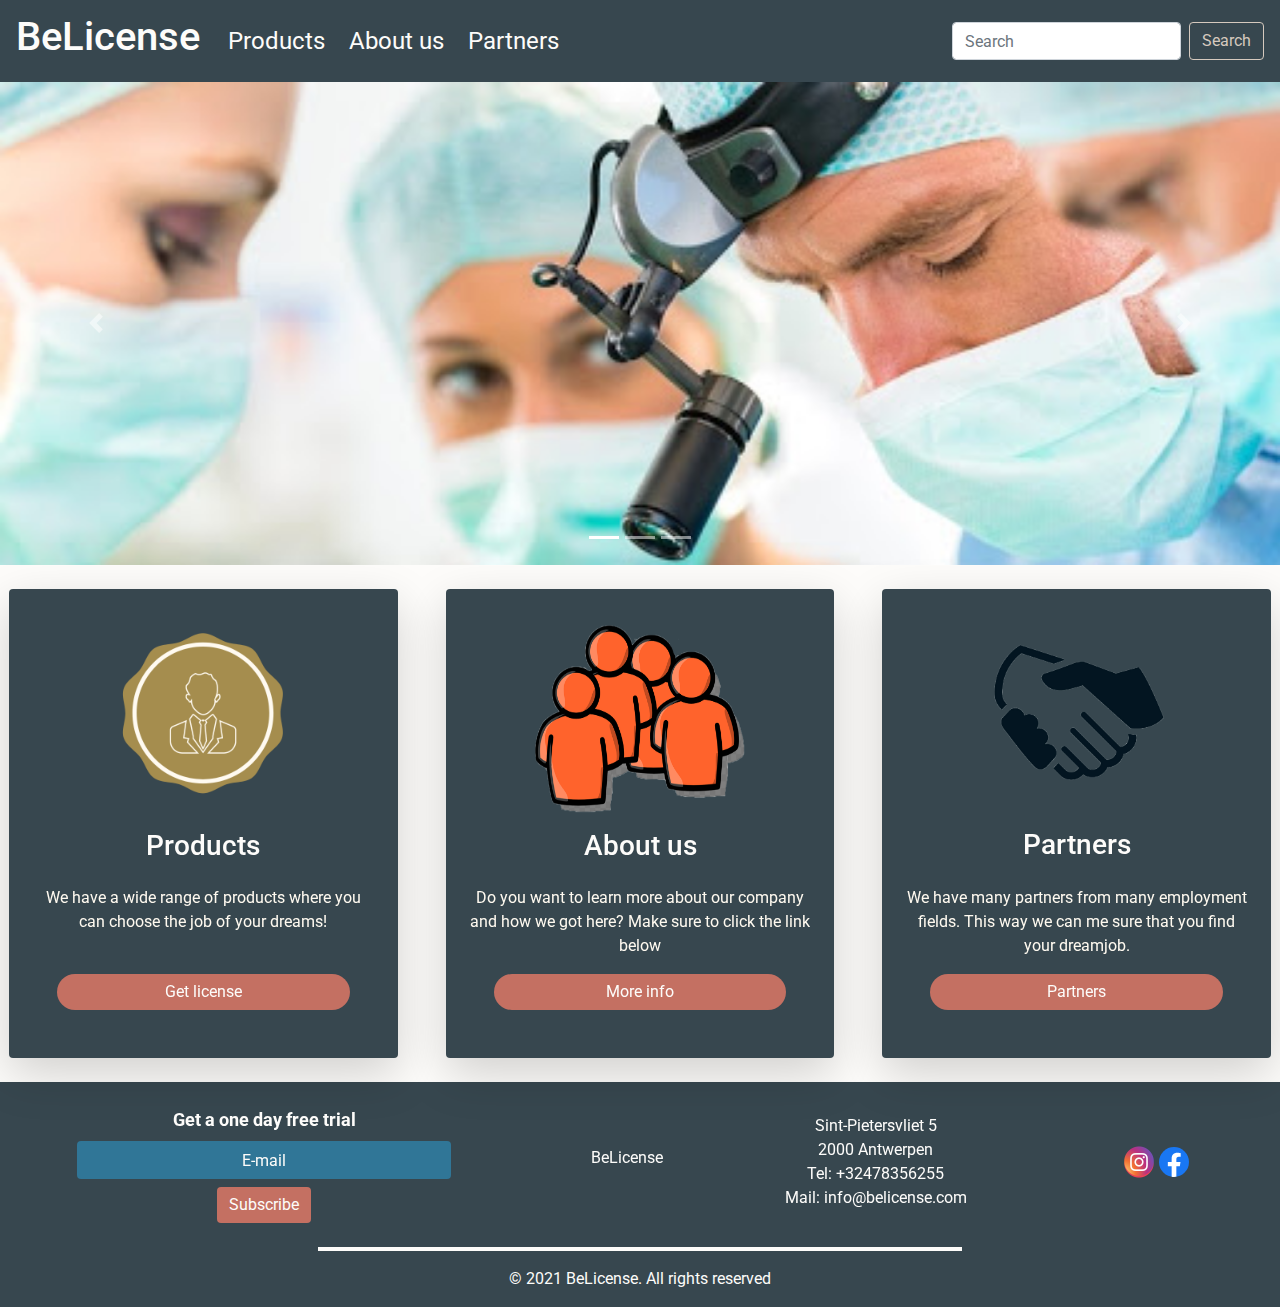
<file: index.html>
<!DOCTYPE html>
<html lang="en">
<head>

     <!-- Metatags -->
    <meta charset="UTF-8">
     <meta http-equiv="X-UA-compatible" content="IE-edge">
     <meta name="viewport" content="width-device-width" initial-scale=1.0">
     <title>BeLicense</title>

    <!-- Links -->
     <link rel="stylesheet" href="./css/bootstrap-grid.css">
     <link rel="stylesheet" href="./css/bootstrap.css">
     <link rel="stylesheet" href="./css/style.css">
     <script src="./js/bootstrap.bundle.js" defer></script>
     <script src="https://code.jquery.com/jquery-3.3.1.slim.min.js" integrity="sha384-q8i/X+965DzO0rT7abK41JStQIAqVgRVzpbzo5smXKp4YfRvH+8abtTE1Pi6jizo" crossorigin="anonymous"></script>
</head>
<body>

     <!-- navbar -->
  <nav class="navbar navbar-expand-lg nav-color">
    <a class="navbar-brand navbar-brand-size" href="index.html"
      ><h1>BeLicense</h1></a
    >
    <button
      class="navbar-toggler"
      type="button"
      data-toggle="collapse"
      data-target="#navbarSupportedContent"
      aria-controls="navbarSupportedContent"
      aria-expanded="false"
      aria-label="Toggle navigation"
    >
      <span class="navbar-toggler-icon"></span>
    </button>

    <div class="collapse navbar-collapse" id="navbarSupportedContent">
      <ul class="navbar-nav mr-auto">
        <li class="nav-item mx-1">
          <a class="nav-link" href="product.html">Products </a>
        </li>
        <li class="nav-item mx-1">
          <a class="nav-link" href="about.html">About us</a>
        </li>
        <li class="nav-item active mx-1">
          <a class="nav-link" href="partners.html"
            >Partners<span class="sr-only">(current)</span></a
          >
        </li>
      </ul>
      <form class="form-inline my-2 my-lg-0">
        <input
          class="form-control mr-sm-2"
          type="search"
          placeholder="Search"
          aria-label="Search"
        />
        <button class="btn nav-btn my-2 my-sm-0" type="submit">
          Search
        </button>
      </form>
    </div>
  </nav>

   <!-- Carousel -->
      <div id="carouselExampleIndicators" class="carousel slide" data-ride="carousel">
        <ol class="carousel-indicators">
          <li data-target="#carouselExampleIndicators" data-slide-to="0" class="active"></li>
          <li data-target="#carouselExampleIndicators" data-slide-to="1"></li>
          <li data-target="#carouselExampleIndicators" data-slide-to="2"></li>
        </ol>
        <div class="carousel-inner">
          <div class="carousel-item active">
            <img class="d-block w-100" src="./images/dokter2.jpg" alt="First slide">
          </div>
          <div class="carousel-item">
            <img class="d-block w-100" src="./images/laywer.jpg" alt="Second slide">
          </div>
          <div class="carousel-item">
            <img class="d-block w-100" src="./images/scientist.jpg" alt="Third slide">
          </div>
        </div>
        <a class="carousel-control-prev" href="#carouselExampleIndicators" role="button" data-slide="prev">
          <span class="carousel-control-prev-icon" aria-hidden="true"></span>
          <span class="sr-only">Previous</span>
        </a>
        <a class="carousel-control-next" href="#carouselExampleIndicators" role="button" data-slide="next">
          <span class="carousel-control-next-icon" aria-hidden="true"></span>
          <span class="sr-only">Next</span>
        </a>
      </div>

      <!-- row of our info -->
      <div class="row">
        <div class="col-sm-12 col-md content text-center p-4 m-4 shadow-lg rounded flex-column d-flex colcol">
            <img src="./images/LogCEO.png"
                 width="200"
                 class="rounded mx-auto d-block" alt="">
            <h3 class="display-6 p-3 textblock">Products</h3>
            <p class="belicensep">We have a wide range of products where you can choose the job of your dreams!</p>
            <a href="product.html" class="btn btn-primary rounded-pill mt-auto m-4 btngetlicense">
              Get license</a>
        </div>
        <div class="col-sm-12 col-md content text-center p-4 m-4 shadow-lg rounded flex-column d-flex colcol">
            <img src="./images/group.png"
                 width="210"
                 height="200"
                 class="rounded mx-auto d-block" alt="">
            <h3 class="display-6 p-3 textblock">About us</h3>
            <p class="belicensep">Do you want to learn more about our company and how we got here? Make sure to click the link below</p>
            <a href="about.html" class="btn btn-primary rounded-pill mt-auto m-4 btngetlicense">
                More info</a>
        </div>
        <div class="col-sm-12 col-md content text-center p-4 m-4 shadow-lg rounded flex-column d-flex colcol">
            <img src="./images/partners.png"
                 width="200"
                 class="rounded mx-auto d-block" alt="">
            <h3 class="display-6 p-3 textblock">Partners</h3>
            <p class="belicensep">We have many partners from many employment fields. This way we can me sure that you find your dreamjob.</p>
            <a href="partners.html" class="btn btn-primary rounded-pill mt-auto m-4 btngetlicense">
              Partners</a>
    </div>
  </div>
</div>

     <!-- Footer -->
     <footer class="container-fluid py-3 containermakeup">
      <div class="row">
          <div class="d-none d-md-block col-md-5 bodycontent py-md-2 py-lg-2">
              <div class="row">
                  <div class="col-sm-12 font-weight-bold ">
                      <p>Get a one day free trial</p>
                  </div>
              </div>
              <div class="row">
                  <div class="col-sm-12 py-2">
                  <input type="text" placeholder="E-mail" class="form-control w-75 inputjonas m-auto">
                  </div>
                  <div class="col-sm-12">
                  <button type="button" class="btn btn-secondary btndecjonas" data-dismiss="modal">Subscribe</button>
                  </div>
              </div>
          </div>

          <div class="col-sm-12 col-md-7 d-md-block">

              <div class="row">

                  <div class="col-sm-12 col-md-3 col-lg-3 py-md-5 py-lg-5">
                      <div class="text-center">
                          BeLicense
                      </div>

                  </div>
                  <div class="col-sm-12 col-md-5 col-lg-5 py-md-3 py-lg-3">
                      <div class="leftie text-sm-center text-md-center text-lg-center">
                          <p> Sint-Pietersvliet 5</p>
                          <p> 2000 Antwerpen</p>
                          <p> Tel: <a class="f-link" href="tel:+3347-835-6255">+32478356255</a></br>
                              Mail: <a class="f-link" href="mailto:info@belicense.com">info@belicense.com</a>
                          </p>
                      </div>

                  </div>

                  <div class="col-sm-12 col-md-4 col-lg-4 py-md-5 py-lg-5">
                      <div class="leftie text-sm-center text-md-center text-lg-center">
                          <a href="https://www.instagram.com" title="Instagram"><img src="./images/instagram.png" alt="instagram" height="32" width="32"></a>
                          <a href="https://www.facebook.com" title="Facebook"><img src="images/facebook.svg" alt="facebook" height="30" width="30"></a>
                      </div>
                  </div>

              </div>




  </div>

  </div>

  <hr class="hrfooter">


  <div class="row">
      <div class="col-sm-12">
          <div class="text-center">
              <p>&#169; 2021 BeLicense. All rights reserved</p>
          </div>
      </div>
  </div>
</footer>
   
</body>
</file>
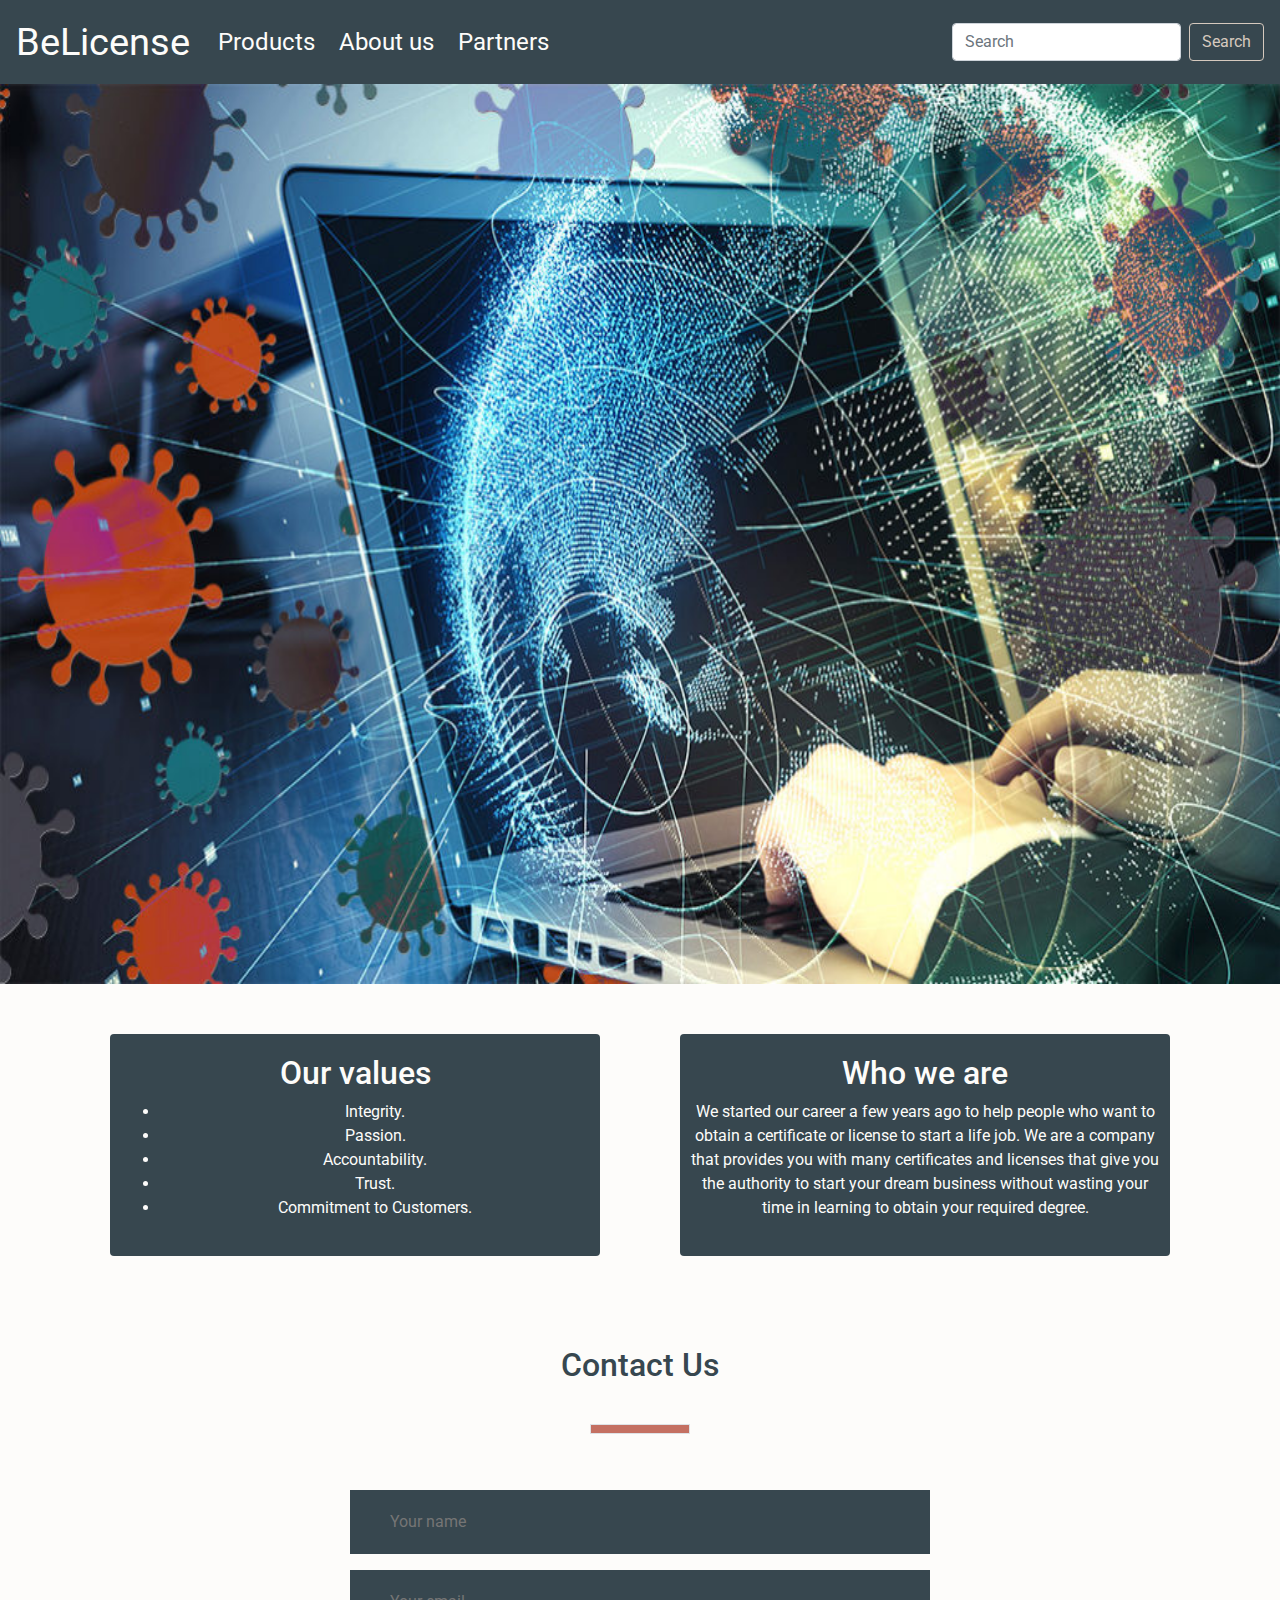
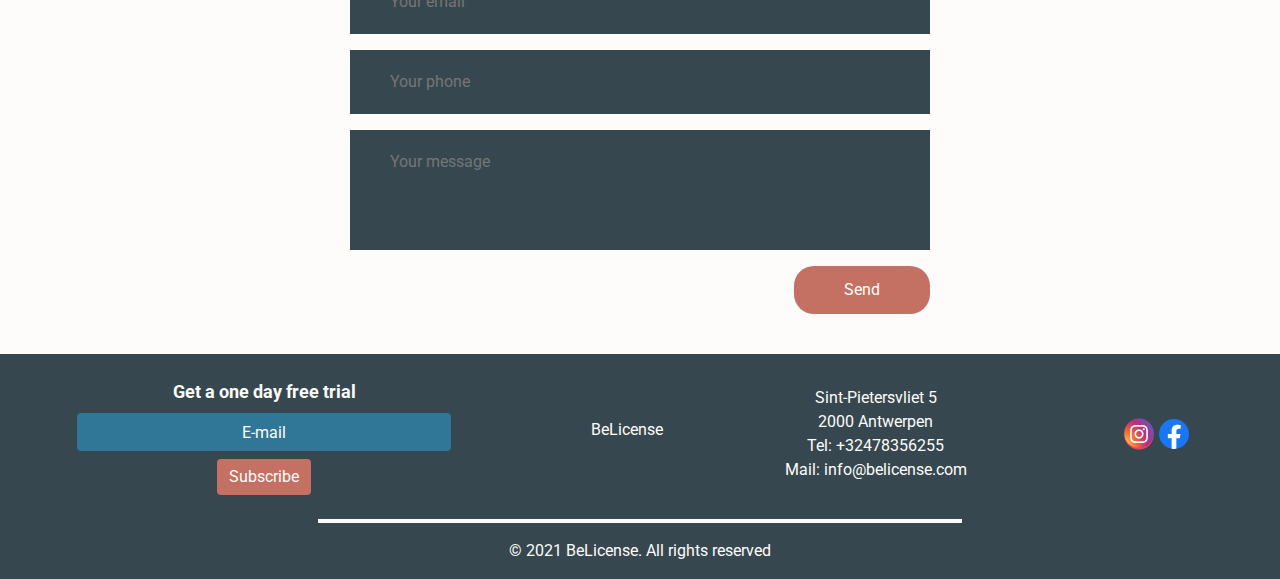
<file: about.html>
<!doctype html>
<html lang="en">
<head>
    <meta charset="UTF-8">
    <meta name="viewport" content="width=device-width, minimum-scale=1.0">
    <meta http-equiv="X-UA-Compatible" content="ie=edge">
    <link rel="stylesheet" href="./css/bootstrap.css">
    <link rel="stylesheet" href="./css/bootstrap-grid.css">
    <link rel="stylesheet" href="./css/style.css">
    <script src="./js/bootstrap.bundle.js" defer></script>
    <script src="https://code.jquery.com/jquery-3.3.1.slim.min.js"
            integrity="sha384-q8i/X+965DzO0rT7abK41JStQIAqVgRVzpbzo5smXKp4YfRvH+8abtTE1Pi6jizo"
            crossorigin="anonymous"></script>
    <title>About Us</title>
</head>
<body>
<!-- Navigation -->
<header>
    <nav class="navbar navbar-expand-lg nav-color">
        <a class="navbar-brand navbar-brand-size" href="index.html"
        >BeLicense</a
        >
        <button class="navbar-toggler" type="button" data-toggle="collapse" data-target="#navbarSupportedContent"
                aria-controls="navbarSupportedContent" aria-expanded="false" aria-label="Toggle navigation">
            <span class="navbar-toggler-icon"></span>
        </button>
        <div class="collapse navbar-collapse" id="navbarSupportedContent">
            <ul class="navbar-nav mr-auto">
                <li class="nav-item mx-1">
                    <a class="nav-link" href="product.html">Products </a>
                </li>
                <li class="nav-item mx-1">
                    <a class="nav-link" href="about.html">About us</a>
                </li>
                <li class="nav-item active mx-1">
                    <a class="nav-link" href="partners.html">Partners<span class="sr-only">(current)</span></a>
                </li>
            </ul>
            <form class="form-inline my-2 my-lg-0">
                <input class="form-control mr-sm-2" type="search" placeholder="Search" aria-label="Search"/>
                <button class="btn nav-btn my-2 my-sm-0" type="submit">
                    Search
                </button>
            </form>
        </div>
    </nav>
</header>

<div class="container vh-100 min-vw-100 px-0">
    <img src="images/computer.jpg" class="container vh-100 min-vw-100 px-0" alt="belicense">
</div>
<!-- body -->
<!-- Column,on mobile and desktop -->
<div class="container">
    <div class="row">
        <div class="col-md-6 text-center">
            <div class="hard"><h2>Our values</h2>
                <ul>
                    <li>Integrity.</li>
                    <li>Passion.</li>
                    <li>Accountability.</li>
                    <li>Trust.</li>
                    <li>Commitment to Customers.</li>
                </ul>
            </div>
        </div>
        <div class="col-md-6 text-center">
            <div class="hard"><h2>Who we are</h2>
                <p>We started our career a few years ago to help people who want to obtain a certificate or license to
                    start a life job. We are a company that provides you with many certificates
                    and licenses that give you the authority to start your dream business without wasting your time in
                    learning to obtain your required degree.</p>
            </div>
        </div>
    </div>
</div>
<!--   contact form    -->
<div class="contact-section">
    <h2>Contact Us</h2>
    <div class="border"></div>
    <form class="contact-form" action="mailto:info@belicense.com" method="post">
        <input type="text" class="contact-form-text" placeholder="Your name">
        <input type="email" class="contact-form-text" placeholder="Your email">
        <input type="text" class="contact-form-text" placeholder="Your phone">
        <textarea class="contact-form-text" placeholder="Your message"></textarea>
        <input type="submit" class="contact-form-btn" value="Send">
    </form>
</div>
<!-- the footer -->
<footer class="container-fluid py-3 containermakeup">
    <div class="row">
        <div class="d-none d-md-block col-md-5 bodycontent py-md-2 py-lg-2">
            <div class="row">
                <div class="col-sm-12 font-weight-bold ">
                    <p>Get a one day free trial</p>
                </div>
            </div>
            <div class="row">
                <div class="col-sm-12 py-2">
                    <input type="text" placeholder="E-mail" class="form-control w-75 inputjonas m-auto">
                </div>
                <div class="col-sm-12">
                    <button type="button" class="btn btn-secondary btndecjonas" data-dismiss="modal">Subscribe</button>
                </div>
            </div>
        </div>

        <div class="col-sm-12 col-md-7 d-md-block">

            <div class="row">

                <div class="col-sm-12 col-md-3 col-lg-3 py-md-5 py-lg-5">
                    <div class="text-center">
                        BeLicense
                    </div>
                </div>
                <div class="col-sm-12 col-md-5 col-lg-5 py-md-3 py-lg-3">
                    <div class="leftie text-sm-center text-md-center text-lg-center">
                        <p> Sint-Pietersvliet 5</p>
                        <p> 2000 Antwerpen</p>
                        <p> Tel: <a class="f-link" href="tel:+3347-835-6255">+32478356255</a><br>
                            Mail: <a class="f-link" href="mailto:info@belicense.com">info@belicense.com</a>
                        </p>
                    </div>
                </div>
                <div class="col-sm-12 col-md-4 col-lg-4 py-md-5 py-lg-5">
                    <div class="leftie text-sm-center text-md-center text-lg-center">
                        <a href="https://www.instagram.com" title="Instagram"><img src="images/instagram.png"
                                                                                   alt="instagram" height="32"
                                                                                   width="32"></a>
                        <a href="https://www.facebook.com" title="Facebook"><img src="images/facebook.svg"
                                                                                 alt="facebook" height="30" width="30"></a>
                    </div>
                </div>
            </div>
        </div>
    </div>
    <hr class="hrfooter">
    <div class="row">
        <div class="col-sm-12">
            <div class="text-center">
                <p>&#169; 2021 BeLicense. All rights reserved</p>
            </div>
        </div>
    </div>
</footer>

</body>
</html>
</file>
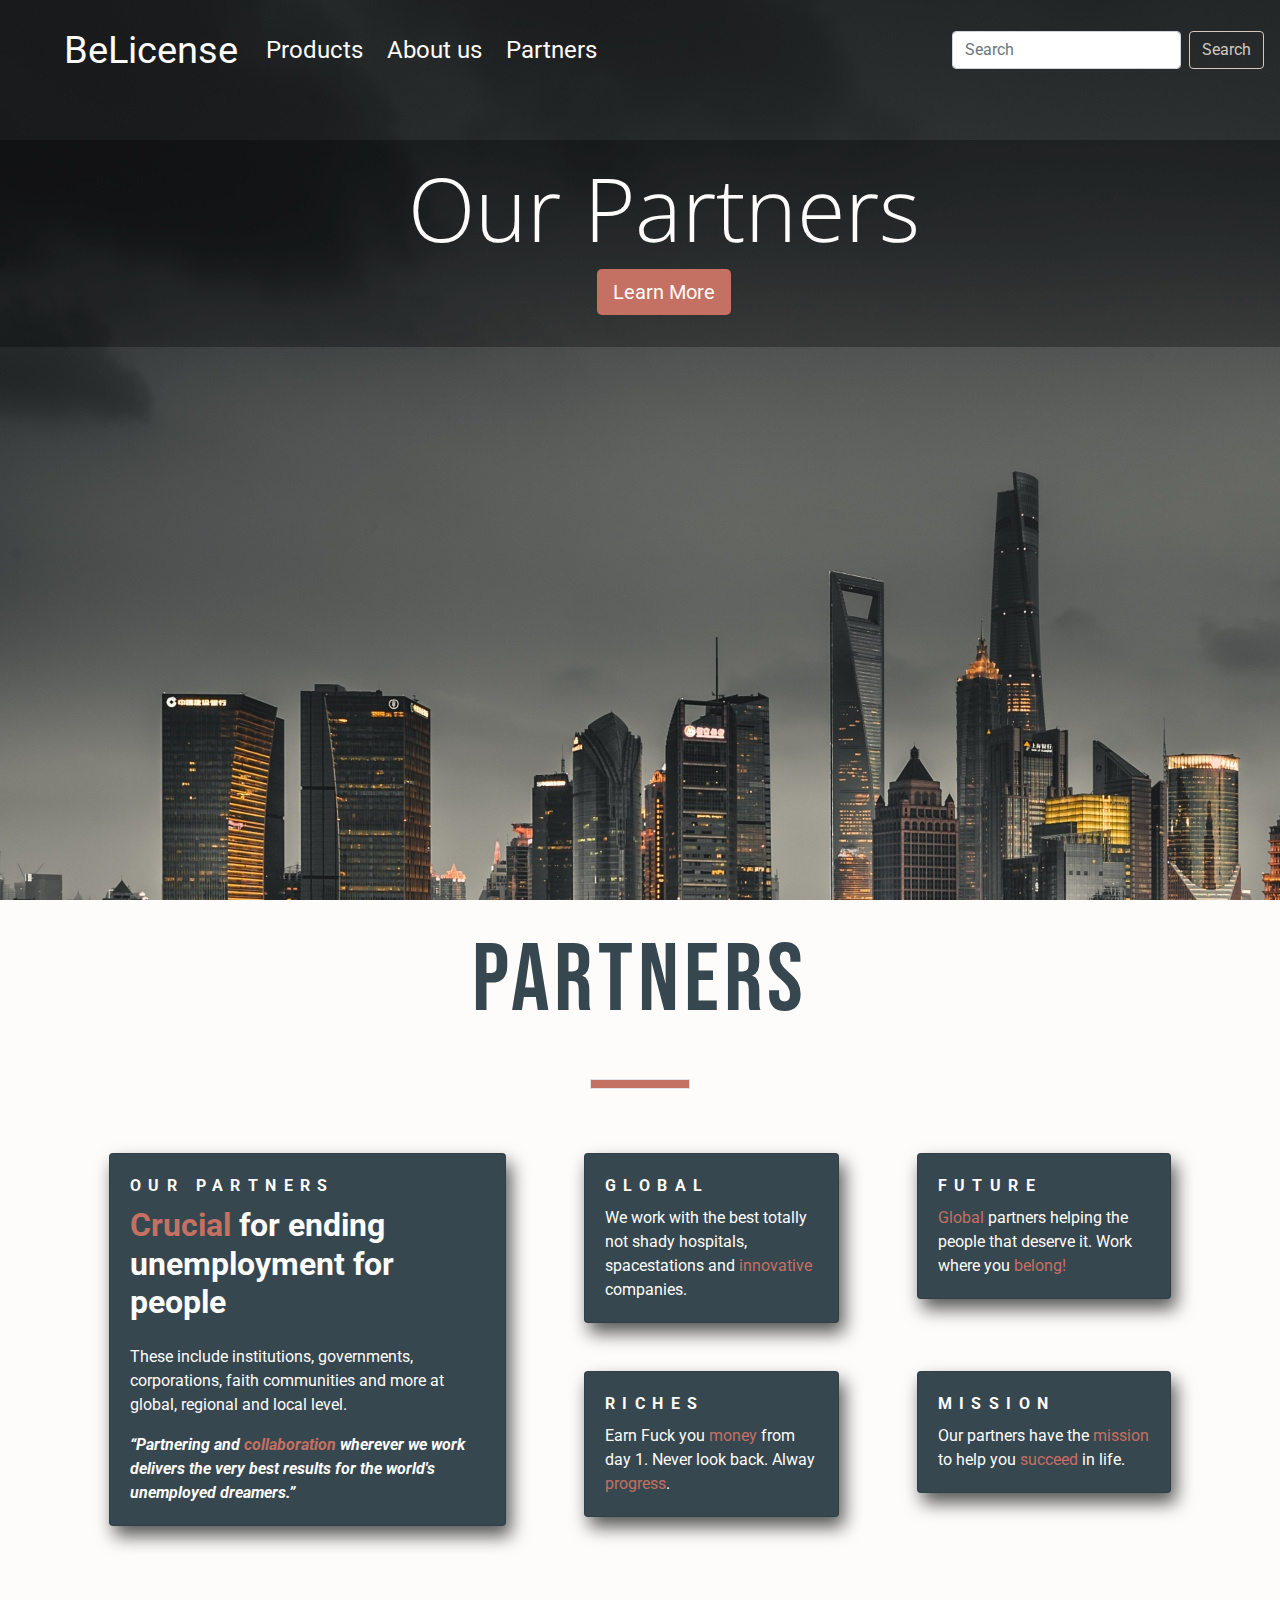
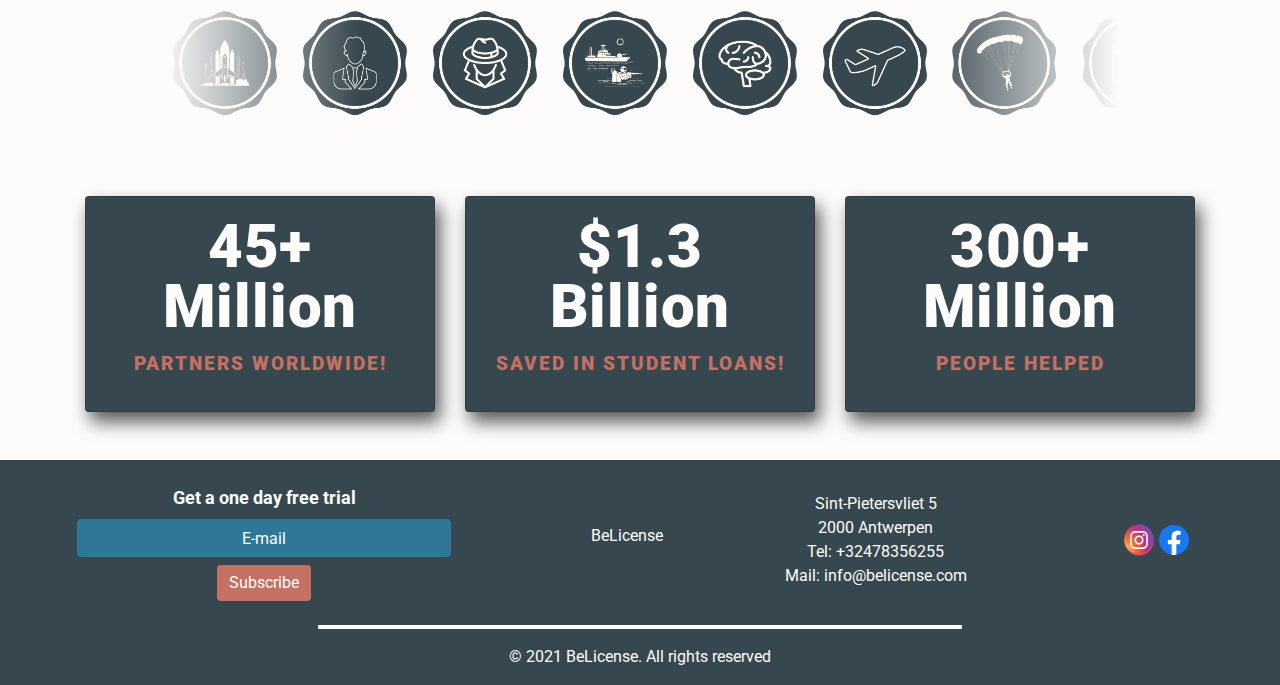
<file: partners.html>
<!DOCTYPE html>
<html lang="en">
  <head>
    <meta charset="UTF-8" />
    <meta http-equiv="X-UA-Compatible" content="IE=edge" />
    <meta name="viewport" content="width=device-width, initial-scale=1.0" />
    <link rel="stylesheet" href="./css/bootstrap.css" />
    <link rel="stylesheet" href="./css/bootstrap-grid.css" />
    <link rel="stylesheet" href="./css/style.css" />
    <script src="./js/bootstrap.bundle.js" defer></script>
    <script
      src="https://code.jquery.com/jquery-3.3.1.slim.min.js"
      integrity="sha384-q8i/X+965DzO0rT7abK41JStQIAqVgRVzpbzo5smXKp4YfRvH+8abtTE1Pi6jizo"
      crossorigin="anonymous"
    ></script>
    <title>Partners</title>
  </head>
  <body>
    <!-- Header of the page
      -------------------------------- -->
    <!-- Navigation
    -------------------------------------------------- -->
    <header class="partner-header">
      <div id="partners-top-wrapper">
        <nav class="navbar navbar-expand-lg nav-color-transparant ml-5 pt-3">
          <a class="navbar-brand navbar-brand-size" href="index.html"
            >BeLicense</a
          >
          <button
            class="navbar-toggler custom-toggler"
            type="button"
            data-toggle="collapse"
            data-target="#navbarSupportedContent"
            aria-controls="navbarSupportedContent"
            aria-expanded="false"
            aria-label="Toggle navigation"
          >
            <span class="navbar-toggler-icon"></span>
          </button>

          <div class="collapse navbar-collapse" id="navbarSupportedContent">
            <ul class="navbar-nav mr-auto">
              <li class="nav-item mx-1">
                <a class="nav-link" href="product.html">Products </a>
              </li>
              <li class="nav-item mx-1">
                <a class="nav-link" href="about.html">About us</a>
              </li>
              <li class="nav-item active mx-1">
                <a class="nav-link" href="partners.html"
                  >Partners<span class="sr-only">(current)</span></a
                >
              </li>
            </ul>
            <form class="form-inline my-2 my-lg-0">
              <input
                class="form-control mr-sm-2"
                type="search"
                placeholder="Search"
                aria-label="Search"
              />
              <button class="btn nav-btn my-2 my-sm-0" type="submit">
                Search
              </button>
            </form>
          </div>
        </nav>

        <div
          class="partner-top-content mt-5 py-3 d-flex align-items-center flex-column"
        >
          <h1 class="display-2 ml-5 title-font">Our Partners</h1>
          <p class="lead ml-5">
            <a
              class="btn btn-info btn-lg btn-md btngettlicensemain"
              href="#ourpartners"
              role="button"
              >Learn More</a
            >
          </p>
        </div>
      </div>
    </header>

    <!-- First partners section 
    Some info over our partners -->

    <section>
      <div class="container">
        <h2 id="ourpartners" class="display-1 text-center mt-4 title-sub-font">
          Partners
        </h2>
        <div class="border"></div>
        <div class="row">
          <div class="col-md-5 col-sm-12 d-flex flex-column">
            <div class="card card-shadow m-4 h-100">
              <div class="card-body">
                <div class="hero_subtitle">OUR PARTNERS</div>
                <h2 class="font-weight-bolder mb-4">
                  <span class="span-red">Crucial</span> for ending unemployment
                  for people
                </h2>
                <p>
                  These include institutions, governments, corporations, faith
                  communities and more at global, regional and local level.
                </p>
                <strong
                  ><em
                    ><q
                      >Partnering and
                      <span class="span-red">collaboration</span> wherever we
                      work delivers the very best results for the world's
                      unemployed dreamers.</q
                    ></em
                  ></strong
                >
              </div>
            </div>
          </div>
          <div class="col-md-7 col-sm-12">
            <div class="row">
              <div class="col-md-6 col-sm-12">
                <div class="card card-shadow m-4">
                  <div class="card-body">
                    <div class="hero_subtitle">GLOBAL</div>
                    We work with the best totally not shady hospitals,
                    spacestations and
                    <span class="span-red">innovative</span> companies.
                  </div>
                </div>
              </div>
              <div class="col-md-6 col-sm-12">
                <div class="card card-shadow m-4">
                  <div class="card-body">
                    <div class="hero_subtitle">FUTURE</div>
                    <span class="span-red">Global</span> partners helping the
                    people that deserve it. Work where you
                    <span class="span-red">belong!</span>
                  </div>
                </div>
              </div>
            </div>
            <div class="row">
              <div class="col-md-6 col-sm-12">
                <div class="card card-shadow m-4">
                  <div class="card-body">
                    <div class="hero_subtitle">RICHES</div>
                    Earn Fuck you <span class="span-red">money</span> from day
                    1. Never look back. Alway
                    <span class="span-red">progress</span>.
                  </div>
                </div>
              </div>
              <div class="col-md-6 col-sm-12">
                <div class="card card-shadow m-4">
                  <div class="card-body">
                    <div class="hero_subtitle">MISSION</div>
                    Our partners have the
                    <span class="span-red">mission</span> to help you
                    <span class="span-red">succeed</span> in life.
                  </div>
                </div>
              </div>
            </div>
          </div>
        </div>
      </div>
    </section>

    <!-- Infinite moving carousel -->

    <section>
      <div
        class="container slider-wrapper d-flex justify-content-center align-items-center"
      >
        <div class="slider mt-5">
          <div class="slider-track">
            <div class="slide">
              <img src="./images/LogAstronaut-dark.png" alt="Astronaut" />
            </div>
            <div class="slide">
              <img src="./images/LogCEO-dark.png" alt="CEO" />
            </div>
            <div class="slide">
              <img src="./images/LogMI-6-dark.png" alt="MI6" />
            </div>
            <div class="slide">
              <img src="./images/LogNavySEALs-dark.png" alt="Navy Seals" />
            </div>
            <div class="slide">
              <img src="./images/LogNeuro-dark.png" alt="Neuro" />
            </div>
            <div class="slide">
              <img src="./images/LogPilot-dark.png" alt="Pilot" />
            </div>
            <div class="slide">
              <img src="./images/LogSkydiving-dark.png" alt="Skydiving" />
            </div>
            <div class="slide">
              <img src="./images/LogWebDev-dark.png" alt="Webdev" />
            </div>

            <!-- Double the same images to get the true infinite effect -->

            <div class="slide">
              <img src="./images/LogAstronaut-dark.png" alt="Astronaut" />
            </div>
            <div class="slide">
              <img src="./images/LogCEO-dark.png" alt="CEO" />
            </div>
            <div class="slide">
              <img src="./images/LogMI-6-dark.png" alt="MI6" />
            </div>
            <div class="slide">
              <img src="./images/LogNavySEALs-dark.png" alt="Navy Seals" />
            </div>
            <div class="slide">
              <img src="./images/LogNeuro-dark.png" alt="Neuro" />
            </div>
            <div class="slide">
              <img src="./images/LogPilot-dark.png" alt="Pilot" />
            </div>
            <div class="slide">
              <img src="./images/LogSkydiving-dark.png" alt="Skydiving" />
            </div>
            <div class="slide">
              <img src="./images/LogWebDev-dark.png" alt="Webdev" />
            </div>
          </div>
        </div>
      </div>
    </section>

    <!-- SHOW SOME FACTS ABOUT THIS AWESOME TOTALLY NOT A SCAM COMPANY -->

    <section>
      <div class="container my-5">
        <div class="row justify-content-center align-items-center">
          <div class="col-md-4 my-sm-3 my-md-0">
            <div class="card card-shadow text-center">
              <div class="card-body">
                <div class="card-title">
                  <h2 class="facts">
                    45+ <br />
                    Million
                  </h2>
                </div>
                <div class="stat-subtitle">
                  <p>Partners Worldwide!</p>
                </div>
              </div>
            </div>
          </div>
          <div class="col-md-4 my-sm-3 my-md-0">
            <div class="card card-shadow text-center">
              <div class="card-body">
                <div class="card-title">
                  <h2 class="facts">
                    $1.3 <br />
                    Billion
                  </h2>
                </div>
                <div class="stat-subtitle">
                  <p>Saved in student loans!</p>
                </div>
              </div>
            </div>
          </div>
          <div class="col-md-4 my-sm-3 my-md-0">
            <div class="card card-shadow text-center">
              <div class="card-body">
                <div class="card-title">
                  <h2 class="facts">
                    300+ <br />
                    Million
                  </h2>
                </div>
                <div class="stat-subtitle">
                  <p>People helped</p>
                </div>
              </div>
            </div>
          </div>
        </div>
      </div>
    </section>

    <!-- FOOTER -->

    <footer class="container-fluid py-3 containermakeup">
      <div class="row">
        <div class="d-none d-md-block col-md-5 bodycontent py-md-2 py-lg-2">
          <div class="row">
            <div class="col-sm-12 font-weight-bold">
              <p>Get a one day free trial</p>
            </div>
          </div>
          <div class="row">
            <div class="col-sm-12 py-2">
              <input
                type="text"
                placeholder="E-mail"
                class="form-control w-75 inputjonas m-auto"
              />
            </div>
            <div class="col-sm-12">
              <button
                type="button"
                class="btn btn-secondary btndecjonas"
                data-dismiss="modal"
              >
                Subscribe
              </button>
            </div>
          </div>
        </div>

        <div class="col-sm-12 col-md-7 d-md-block">
          <div class="row">
            <div class="col-sm-12 col-md-3 col-lg-3 py-md-5 py-lg-5">
              <div class="text-center">BeLicense</div>
            </div>
            <div class="col-sm-12 col-md-5 col-lg-5 py-md-3 py-lg-3">
              <div class="leftie text-sm-center text-md-center text-lg-center">
                <p>Sint-Pietersvliet 5</p>
                <p>2000 Antwerpen</p>
                <p>
                  Tel:
                  <a class="f-link" href="tel:+3347-835-6255">+32478356255</a
                  ><br />
                  Mail:
                  <a class="f-link" href="mailto:info@belicense.com"
                    >info@belicense.com</a
                  >
                </p>
              </div>
            </div>

            <div class="col-sm-12 col-md-4 col-lg-4 py-md-5 py-lg-5">
              <div class="leftie text-sm-center text-md-center text-lg-center">
                <a href="https://www.instagram.com" title="Instagram"
                  ><img
                    src="images/instagram.png"
                    alt="instagram"
                    height="32"
                    width="32"
                /></a>
                <a href="https://www.facebook.com" title="Facebook"
                  ><img
                    src="images/facebook.svg"
                    alt="facebook"
                    height="30"
                    width="30"
                /></a>
              </div>
            </div>
          </div>
        </div>
      </div>

      <hr class="hrfooter" />

      <div class="row">
        <div class="col-sm-12">
          <div class="text-center">
            <p>&#169; 2021 BeLicense. All rights reserved</p>
          </div>
        </div>
      </div>
    </footer>
  </body>
</html>
</file>
<file: css/style.css>
/* font-family: 'Roboto', sans-serif; */
@import url('https://fonts.googleapis.com/css2?family=Roboto&display=swap');
/* font-family: 'Open Sans', sans-serif; */
@import url('https://fonts.googleapis.com/css2?family=Open+Sans&display=swap');
/* font-family: 'Bebas Neue', cursive; */
@import url('https://fonts.googleapis.com/css2?family=Bebas+Neue&display=swap');

/* Alex CSS*/

.titelindexpage{
    font-style: oblique;
    margin: 10px;
}

body {
  font-family: 'Roboto', sans-serif;
  background-color: #fdfcfa;
  color: #fdfcfa;
  overflow-y: scroll;
overflow-x: hidden;
}

.hard {
    background-color: #37474f;
    margin: 50px 25px;
    padding: 20px 10px;
    border-radius: 4px;
}



/*form Style*/


.contact-section {
    padding: 40px 0;
}
.contact-section h2 {
text-align: center;
    color: #37474f;
}
.border {
    width: 100px;
    height: 10px;
    background-color: #c47062;
    margin: 40px auto;
}
.contact-form {
    max-width: 600px;
    margin: auto;
    padding: 0 10px;
    overflow: hidden;
}
.contact-form-text {
    display: block;
    width: 100%;
    box-sizing: border-box;
    margin: 16px 0;
    border: 0;
    background-color: #37474f;
    padding: 20px 40px;
    outline: none;
    color: #fffefb;
    transition: 0.5s;
}
.contact-form-text:focus {
    box-shadow: 0 0 10px 4px #c47062;
}
textarea.contact-form-text {
    resize: none;
    height: 120px;
}

#ourservices {
  color: #37474f;
  padding-top: 40px;
}

.first {
  background-color: #a3abb0;
  margin: 20px;
}

.contact-form-btn {
    float: right;
    border: 0;
    background: #c47062;
    color: #fffefb;
    padding: 12px 50px;
    border-radius: 20px;
    cursor: pointer;
    transition: 0.5s;
}
.contact-form-btn:hover {
    background: #d5c9b3;
}


html {
  scroll-behavior: smooth;
}

/* Header Parallax Element Style*/
.paral {
  padding: 0 10px 0 0;
  background-image: url(../images/dreambig.png);
  background-attachment: fixed;
  border-radius: 0px;
  background-position: right;
  background-repeat: no-repeat;
  background-size: cover;
  height: 100vh;
  }

/* Heading for Parallax Section */
.paral h1 {
  color: #fdfcfa;
  font-size: 60px;
  padding-left: 7%;
  padding-top: 3%;
}

/* Paragraph for Parallax Section */
.paral p {
  font-style: italic;
  font-size: 24px;
  color: #fdfcfa;
  padding-left: 10%;
  line-height: 3rem;
}


@media screen and (max-width: 720px) and (min-height: 890px){
  .paral {
    height: 50vh;
    background-size: auto 50vh;
    background-position-x: right;
    background-position-y: top;
  }
  .paral h1 {
    font-size: 40px
      }
  .paral p {
    line-height: 2rem;
    font-size: 20px;
  }
}

@media screen and (max-width: 620px) and (min-height: 760px) {
  .paral {
    height: 50vh;
    background-size: auto 50vh;
    background-position-x: right;
    background-position-y: top;
  }
  .paral h1 {
    font-size: 40px
  }
  .paral p {
    line-height: 2rem;
    font-size: 20px;
  }
}

@media screen and (max-width: 590px) {
  .paral {

  }
  .paral h1 {
    font-size: 40px
  }
  .paral p {
    line-height: 2rem;
    font-size: 20px;
  }
}

@media screen and (max-height: 490px) {
  .paral {

  }
  .paral h1 {
    padding-top:5px;
    font-size: 30px;
  }
  .paral p {
    line-height: 2rem;
    font-size: 20px;
  }
}

@media screen and (max-width: 404px) {
  .paral {

  }
  .paral h1 {
    padding-top:5px;
    font-size: 30px
  }
  .paral p {
    line-height: 1rem;
    font-size: 18px;
  }
}

@media screen and (max-width: 308px) {
  .paral {
  }

  .paral h1 {
    padding-top:5px;
    font-size: 15px
  }
  .paral p {
    line-height: 5px;
    font-size: 15px;
  }
}


@media screen and (max-width: 520px) and (min-height: 632px) {
  .paral {
    height: 50vh;
    background-size: auto 50vh;
    background-position-x: right;
    background-position-y: top;
  }
  .paral h1 {
    font-size: 25px
  }
  .paral p {
    line-height: 2rem;
    font-size: 20px;
  }
}

@media screen and (max-width: 420px) and (min-height: 512px) {
  .paral {
    height: 50vh;
    background-size: auto 50vh;
    background-position-x: right;
    background-position-y: top;
  }
  .paral h1 {
    font-size: 20px
  }
  .paral p {
    line-height: 2rem;
    font-size: 15px;
  }
}

@media screen and (max-width: 320px) and (min-height: 400px) {
  .paral {
    height: 50vh;
    background-size: auto 50vh;
    background-position-x: right;
    background-position-y: top;
  }
  .paral h1 {
    font-size: 15px;
      }
  .paral p {
    line-height: 5px;
    font-size: 15px;
  }
}


.btngettlicensemain {
  font-style: initial;
  background-color: #c47062;
  border: #c47062;
  color: #fdfcfa;
}

.btngettlicensemain:hover,
.btngettlicensemain:focus,
.btngettlicensemain:active {
  background-color: transparent !important;
  color: #c47062 !important;
  border-style: solid;
  border-width: 1px;
  border-color: #c47062 !important;
  box-shadow: none !important;
  outline: none !important;
}


/* Remove Bottom Margin from Jumbotron */
.jumbotron {
  margin-bottom: 0;
}



.colcol {
  background: #37474f;
  box-shadow: #0c5460;
}

.licensetext {
  text-align: justify;
  text-align: center;
  color: #fdfcfa;
}

.belicensep {
  text-align: justify;
  text-align: center;
  color: #fffaf0;
}

.btngetlicense {
  background-color: #c47062;
  border: transparent;
  color: #fdfcfa;
}

.btngetlicense:hover,
.btngetlicense:active,
.btngetlicense:visited,
.btngetlicense:focus {
  background-color: #9c594e !important;
  border: none !important;
  outline-color: none !important;
  box-shadow: none !important;
}

.modal-backdrop {
  background-color: dimgrey;
}

.vet {
  display: block;
  margin-top: 20px;
  font-weight: bolder;
  font-size: 50px;
}

.cost {
  text-align: justify;
  font-size: large;
  text-align: center;
  display: block;
}

.costm {
  text-align: justify;
  font-size: large;
  text-align: center;
  display: block;
  margin-bottom: 10px;
}

.modaljonas {
  color: #fdfcfa;
  background-color: #37474f;
  box-shadow: 0 8px 16px 0 rgba(0, 0, 0, 0.2);
}

.inputjonas {
  background-color: #307697;
  color: #fdfcfa;
  border: transparent;
}

.inputjonas[type='text']:focus {
  background-color: #307697;
  color: #fdfcfa;
  border: transparent;
}

.modal-body {
  padding-bottom: 8px;
}

.modal-footer {
  border-top: none;
  padding-top: 0px;
}

.btnaccjonas {
  background-color: #4b8378;
  border: transparent;
  color: #fdfcfa;
}
.btnaccjonas:hover,
.btnaccjonas:active,
.btnaccjonas:visited,
.btnaccjonas:focus {
  background-color: #3c695f !important;
  border: none !important;
  outline-color: none !important;
  box-shadow: none !important;
}

.btnaccjonas:hover,
.btnaccjonas:active,
.btnaccjonas:visited,
.btnaccjonas:focus {
  background-color: #3c695f !important;
  border: none !important;
  outline-color: none !important;
  box-shadow: none !important;
}

.btndecjonas {
  background-color: #c47062;
  border: transparent;
  color: #fdfcfa;
}
.btndecjonas:hover,
.btndecjonas:active,
.btndecjonas:visited,
.btndecjonas:focus {
  background-color: #9c594e !important;
  border: none !important;
  outline-color: none !important;
  box-shadow: none !important;
}

@media (max-width: 765px) {
  .leftie {
    text-align: center;
  }
}

footer {
  background-color: #37474f;
  color:#fdfcfa;
}

.inputjonas::placeholder{
  color:#fdfcfa;
  text-align: center;
}

.containermakeup{
  width: 100%;
  padding-right: 15px;
  padding-left: 15px;
  margin-right: auto;
  margin-left: auto;
}

.bodycontent{
  padding-right: 20px;
  text-align: center;
  font-size: large;
}

footer p{
  margin: 0 !important;
  }

.hrfooter {
  border: 2px solid #fdfcfa;
  width: 50vw;
}

.f-link {
  text-decoration:none;
  color: #fdfcfa;
}
.f-link:hover, .f-link:active, .f-link:visited {
  color: #9c594e;
}



/* -------------------------
         Tom css
------------------------- */

/* Navbar css */

.title-font {
  font-family: 'Open Sans', sans-serif;
}
.title-sub-font {
  font-family: 'Bebas Neue', cursive;
  letter-spacing: 0.3rem;
}

.nav-color {
  background-color: #37474f;
}

.nav-color-transparant {
  background-color: transparent;
}
.nav-color a,
.nav-color-transparant a {
  color: #fdfcfa;
  font-size: 1.5rem;
}
.nav-btn {
  color: #d5c9be;
  border-color: #d5c9be;
}
.nav-btn:hover {
  color: #37474f;
  background-color: #d5c9be;
  border-color: #d5c9be;
}
.navbar-brand-size {
  font-size: 2.4rem !important;
}

.custom-toggler .navbar-toggler-icon {
  background-image: url("data:image/svg+xml,%3csvg viewBox='0 0 30 30' xmlns='http://www.w3.org/2000/svg'%3e%3cpath stroke='rgba(253, 252, 250, 0.5)' stroke-width='2' stroke-linecap='round' stroke-miterlimit='10' d='M4 7h22M4 15h22M4 23h22'/%3e%3c/svg%3e");
}

.custom-toggler.navbar-toggler {
  border-color: rgba(253, 252, 250, 0.2);
}

/* Partner page css */

.partner-header {
  overflow: hidden;
}

#partners-top-wrapper {
  position: relative;
  height: 100vh;
}

#partners-top-wrapper::before {
  content: '';
  height: 100vh;
  width: 100vw;
  top: 0;
  left: 0;
  background-image: url(../images/wallhaven-zm5vxo.jpg);
  position: absolute;
  z-index: -1;
}

.partner-top-content {
  background-color: rgba(1, 1, 1, 0.3);
}

.container > h2 {
  color: #37474f;
}
.hr-color {
  color: red;
}

.card {
  background-color: #37474f;
}

.hero_subtitle {
  font-size: 1rem;
  font-weight: 700;
  margin-bottom: 0.5rem;
  letter-spacing: 0.463rem;
}

.span-red {
  color: #c47062;
}

.card-shadow {
  box-shadow: 5px 10px 18px #575757;
}

.slider {
  background-color: transparent;
  width: 960px;
  height: 150px;
  overflow: hidden;
  position: relative;
  margin: auto;
}

.slider::before,
.slider::after {
  content: '';
  position: absolute;
  width: 200px;
  height: 150px;
  background: linear-gradient(
    to right,
    #fdfcfa 0%,
    rgba(253, 252, 250, 0) 100%
  );
  z-index: 2;
}

.slider::before {
  top: 0;
  left: 0;
}
.slider::after {
  top: 0;
  right: 0;
  transform: rotateZ(180deg);
}

.slider .slider-track {
  display: flex;
  width: calc(130px * 16);
  animation: scroll 40s infinite linear;
}

.slider .slide img {
  width: 130px;
  height: 130px;
}

.facts {
  font-size: 3.75rem;
  line-height: 3.75rem;
  margin-bottom: 1rem;
  font-weight: 900;
  letter-spacing: 0.05rem;
}

.stat-subtitle {
  line-height: 1.375rem;
  letter-spacing: 0.125rem;
  font-weight: 700;
  color: #c47062;
  max-width: 95%;
  margin: auto;
  font-size: 1.2rem;
  text-transform: uppercase;
  font-weight: 900;
}

@keyframes scroll {
  0% {
    transform: translateX(0%);
  }
  100% {
    transform: translateX(calc(-130px * 8));
  }
}
</file>
